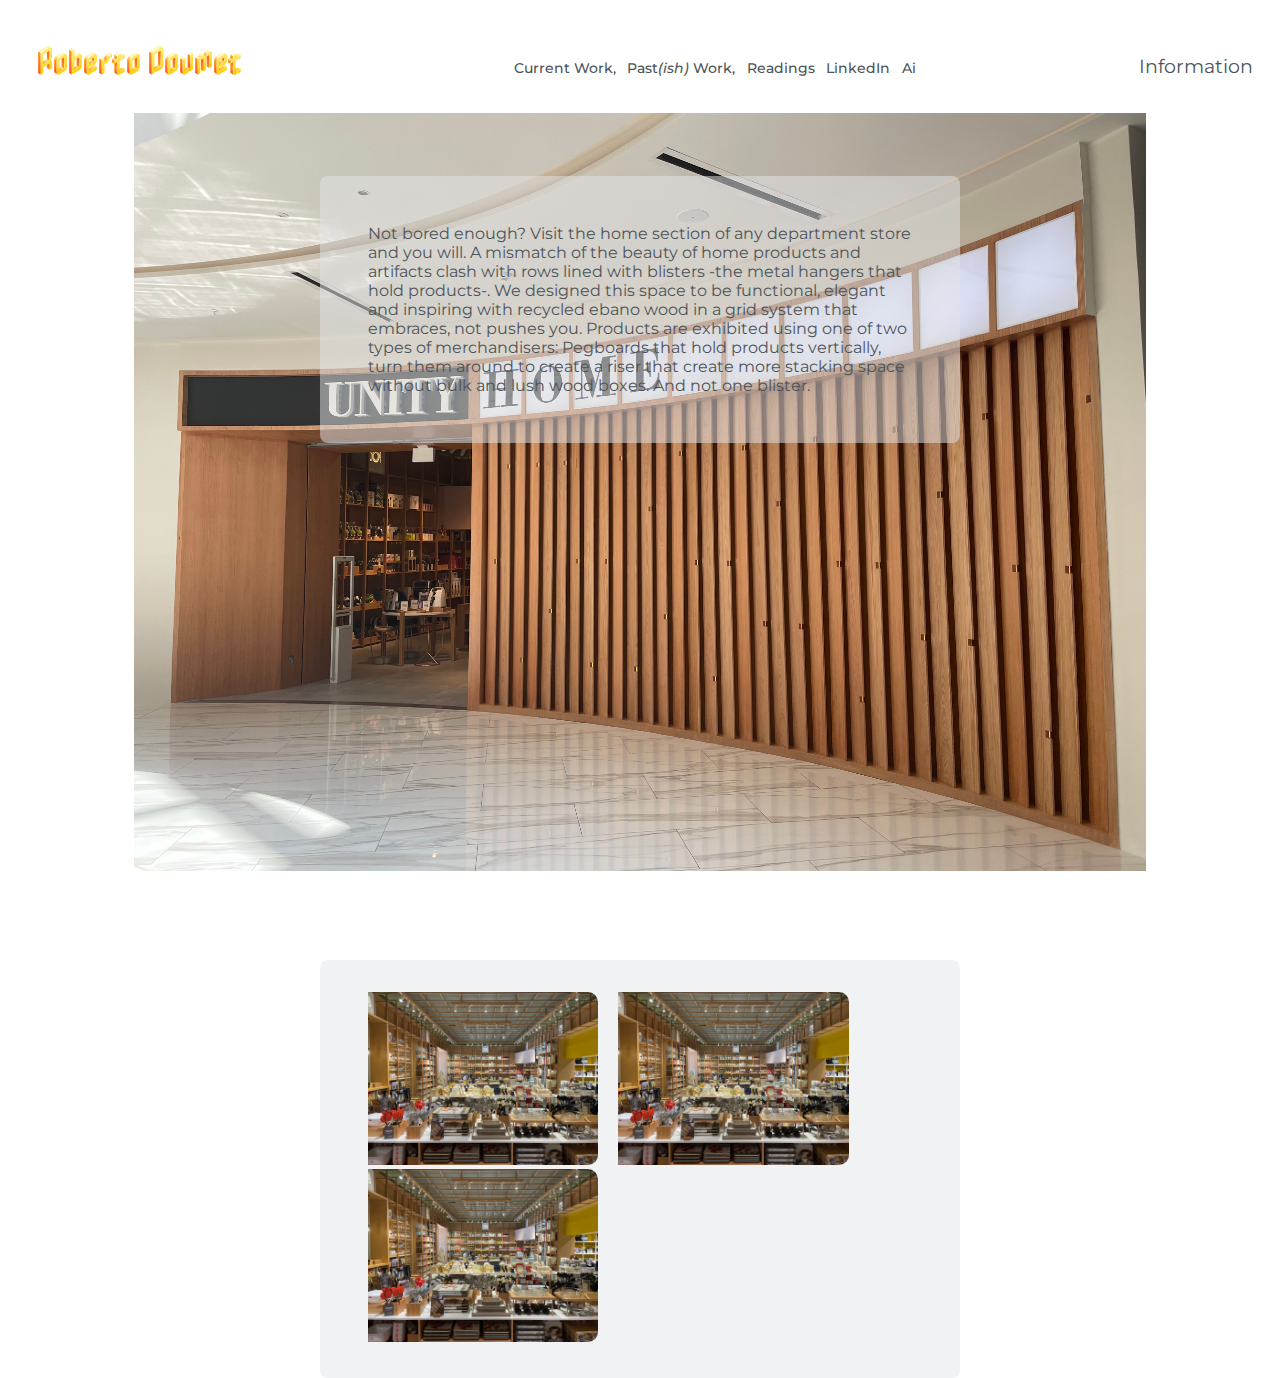
<file: Interests_ Hobbies/project_page.html>
<!DOCTYPE html>
<html lang="en">
<head>
    <meta charset="UTF-8">
    <meta http-equiv="X-UA-Compatible" content="IE=edge">
    <meta name="viewport" content="width=device-width, initial-scale=1.0">
    <link rel="stylesheet" href="styles.css">
    <link rel="preconnect" href="https://fonts.googleapis.com">
    <link rel="preconnect" href="https://fonts.gstatic.com" crossorigin>
    <link href="https://fonts.googleapis.com/css2?family=Montserrat:ital,wght@0,300;1,400;1,500&family=Nabla&display=swap" rel="stylesheet">
    <style>
        @import url('https://fonts.googleapis.com/css2?family=Montserrat:wght@400;500;600&display=swap');
        </style>
    <title>Roberto Doumet Interests and Hobbies</title>
</head>
<body>
        <header>
            <div class="wrapper">
                <div class="logo"> 
                    <a href="index.html">Roberto Doumet</a>
                </div>
                <ul class="topmenu">
                    <li>Current Work,</li>
                    <li>Past<i>(ish)</i> Work,</li>
                    <li>Readings</li>
                    <li><a href="https://www.linkedin.com/in/roberto-doumet-a777b1133/">LinkedIn </a></li>
                    <li>Ai</li>
                </ul>
                <div id="information">Information</div>
            </div>
        </header>
        <section>
            <div class="hero_project">
                <img class="back" src="img/IMG_0006.jpg">
            </div>
            <div class="container_block">
                <p class="container_text">
                    Not bored enough? Visit the home section of any department store and you will. 
                    A mismatch of the beauty of home products and artifacts clash with rows lined with blisters -the metal hangers that hold products-. 
                    We designed this space to be functional, elegant and inspiring with recycled ebano wood in a grid system that embraces, not pushes you. 
                    Products are exhibited using one of two types of merchandisers: Pegboards that hold products vertically, turn them around to create a 
                    riser that create more stacking space without bulk and lush wood boxes. And not one blister.</p>
                </div>
                <div class="gallery">
                    <div class="gallery_container">
                        <img class="gallery_image" src="img/unity hogar.jpeg">
                        <img class="gallery_image" src="img/unity hogar.jpeg">
                        <img class="gallery_image" src="img/unity hogar.jpeg">
                    </div>
                </div>
            </div>
        </section>
</file>
<file: Interests_ Hobbies/styles.css>
.wrapper {
    font-family: 'Montserrat', sans-serif;
    display: flex;
    flex-direction: row;
    align-items:baseline;
    justify-content: space-between;
    color:  #4d5459;
}

.logo {
    font-family: 'Nabla', cursive;
    font-size: 1.8em;
}

.logo, #information {
    padding: 1em;
}

.topmenu {
    display: flex;
    font-family: 'Montserrat', sans-serif;
    font-weight: 500;
    list-style-type: none;
    font-size: 0.9em;
    transform: skewX(0.001deg); /*lets make it italic betches"*/
    transition: transform .3s ease-in-out;
    }
    
    .topmenu :hover {
    transform: skewX(-15deg) scale(1.1);
    }

#information {
    font-size: 1.2em;
    transition: transform .3s ease-in-out;
    }

    #information :hover {
    transform: skewX(-15deg) scale(1.1);
    }
       

li {
    padding: 0.40em;
}

a:link {
    color:#4d5459;
    background-color: transparent;
    text-decoration: none;
  }

.hero {
    display: flex;
    flex-direction: column;
    justify-content: center;
    align-items: center;
}

.current {
    max-width: 70%;
    margin: 3em;
    box-shadow: 0 4px 8px 0 rgba(0, 0, 0, 0.2), 0 6px 20px 0 rgba(0, 0, 0, 0.19);
}
    #current2{
        max-width: 70%;
        margin: 1em;
    }

.current_h1 {
    font-family: 'Montserrat', sans-serif;
    font-weight: 500;
    color:  #4d5459;
    font-size: 1.1em;
    transform: skewX(0.001deg); /*lets make it italic betches"*/
}

.current_p {
    width: 300px;
    display: -webkit-box;
    -webkit-box-orient: vertical;
    -webkit-line-clamp: 3;
    overflow: hidden;
    font-family: 'Montserrat', sans-serif;
    color:  #4d5459;
    font-size: 0.9em;
    margin-top: 2%;
    margin-left: 50%;
    margin-right: 50%;
}

.paragraph_footer{
    display:flex;
    align-items: center;
}

.more{
    font-family: 'Nabla', cursive;
    font-size: 2em;
}
.more_icon{
    width: 2em;
    padding-left: 0.5em;}

.hero_project{
    display: flex;
    align-items: center;
    justify-content: center;
    align-content: center;
    justify-content: center;
}
.back {
   width: 80%;
}

.container_block{
    display:flex;
}

.container_text{
    font-family: 'Montserrat', sans-serif;
    color:  #4d5459;
    font-weight: 400;
    position: absolute;
    top: 10em;
    left: 20em;
    right:20em;
    z-index: 1;
    background: rgba(228, 230, 231,0.5);
    background-clip: border-box;
    border-radius: 0.5em;
    box-shadow: #4d5459;
    padding: 3em;
}

.gallery{
    position:absolute;
    top: 60em;
    left: 20em;
    right:20em;
    display:flex;
    flex-direction: row;
    justify-content: center;
    align-items: center;
    z-index: 1;
    background: rgba(228, 230, 231,0.5);
    background-clip: border-box;
    border-radius: 0.5em;
    padding: 2em;
}

.gallery_image{
    width: 18vw;
    padding-left: 1em;
    border-radius: 10px;
}
</file>
